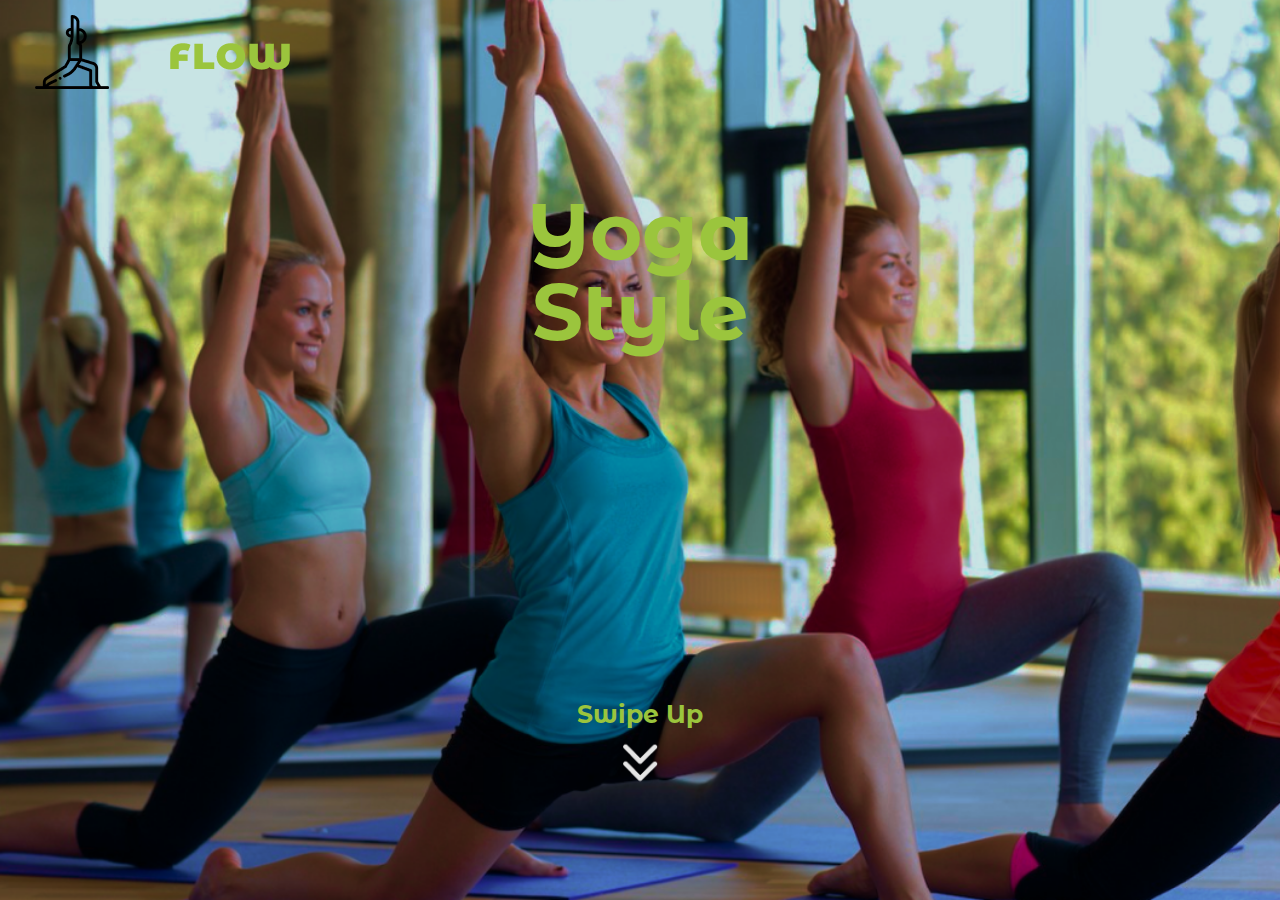
<file: index.html>
<!DOCTYPE html>
<html lang="en">
  <head>
    <meta charset="UTF-8" />
    <meta name="viewport" content="width=device-width, initial-scale=1.0" />
    <meta http-equiv="X-UA-Compatible" content="ie=edge" />
    <link rel="stylesheet" href="./css/reset.css" />
    <link rel="stylesheet" href="./css/style.css" />
    <link
      href="https://fonts.googleapis.com/css?family=Montserrat+Alternates:300,400,400i,700,900&display=swap"
      rel="stylesheet"
    />

    <title>flow</title>
  </head>
  <body>
    <section>
      <img src="./figma/Group 5.png" class="logo" />
      <div class="title2">
        <h1>Yoga</h1>
        <h1>Style</h1>
      </div>
      <div class="flexbox">
        <h2 class="title">Swipe Up</h2>
        <a href="./page/profile.html"
          ><img src="./figma/Group 4.png" class="arrow"
        /></a>
      </div>
    </section>
  </body>
</html>
</file>
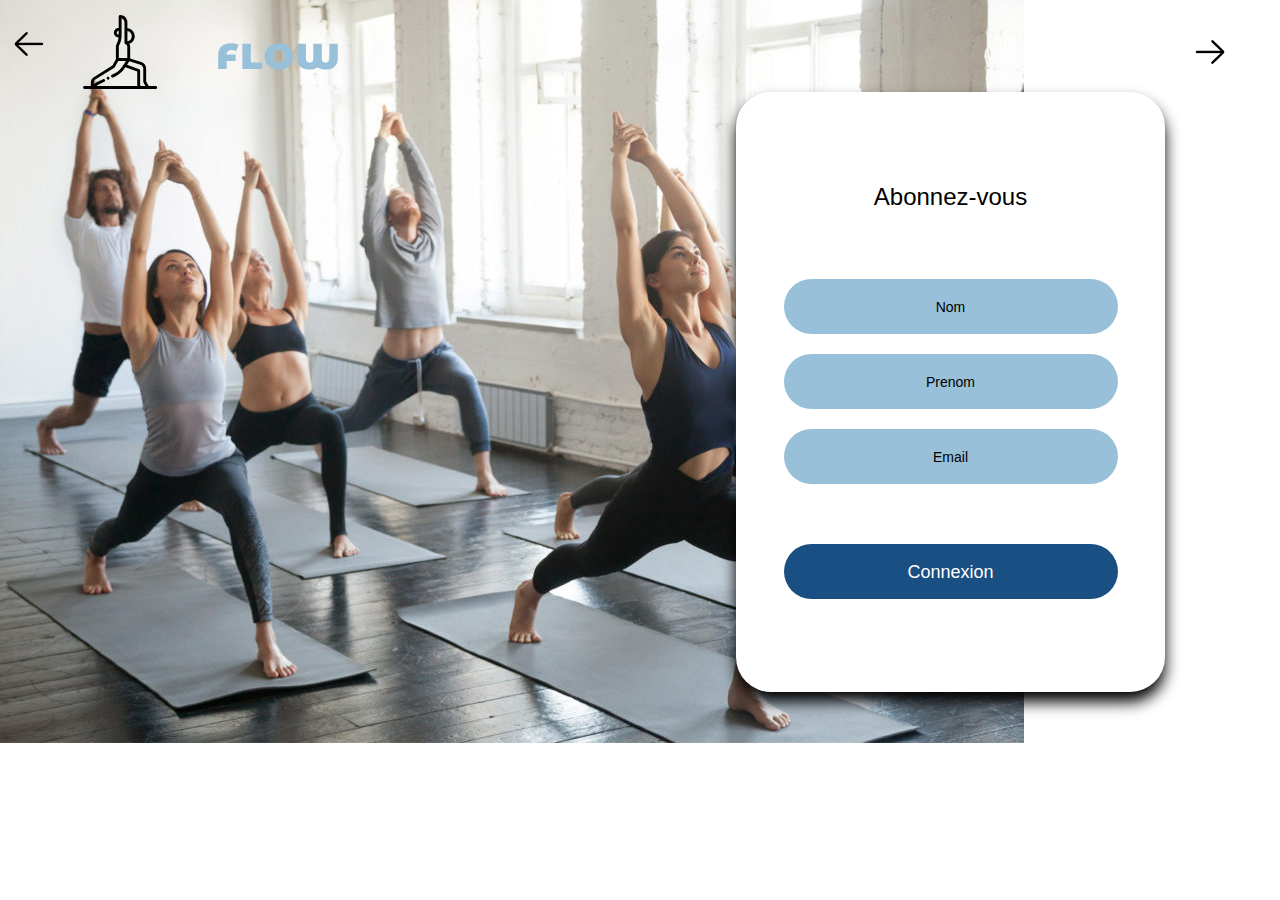
<file: page/contact.html>
<!DOCTYPE html>
<html lang="en">
  <head>
    <meta charset="UTF-8" />
    <meta name="viewport" content="width=device-width, initial-scale=1.0" />
    <meta http-equiv="X-UA-Compatible" content="ie=edge" />
    <link rel="stylesheet" href="../css/reset.css" />
    <link rel="stylesheet" href="../css/contact.css" />
    <title>flow</title>
  </head>
  <body>
    <section>
      <div class="grid">
        <div class="flexbox">
          <a href="../page/lesson.html"
            ><li><img src="../figma/right-arrow 2.png" /></li
          ></a>
          <a href="../index.html"
            ><img src="../figma/logo.svg" class="logo"
          /></a>
        </div>
        <ul>
          <a href="../index.html"
            ><li><img src="../figma/right-arrow 3.png" /></li
          ></a>
        </ul>
        <div class="square">
          <div class="flexbox1">
            <h1>Abonnez-vous</h1>
            <div class="square1">
              <h1 class="ff">Nom</h1>
            </div>
            <div class="square1">
              <h1 class="ff">Prenom</h1>
            </div>
            <div class="square1">
              <h1 class="ff">Email</h1>
            </div>
            <div class="square2">
              <h1 class="ff2">Connexion</h1>
            </div>
          </div>
        </div>
      </div>
    </section>
  </body>
</html>
</file>
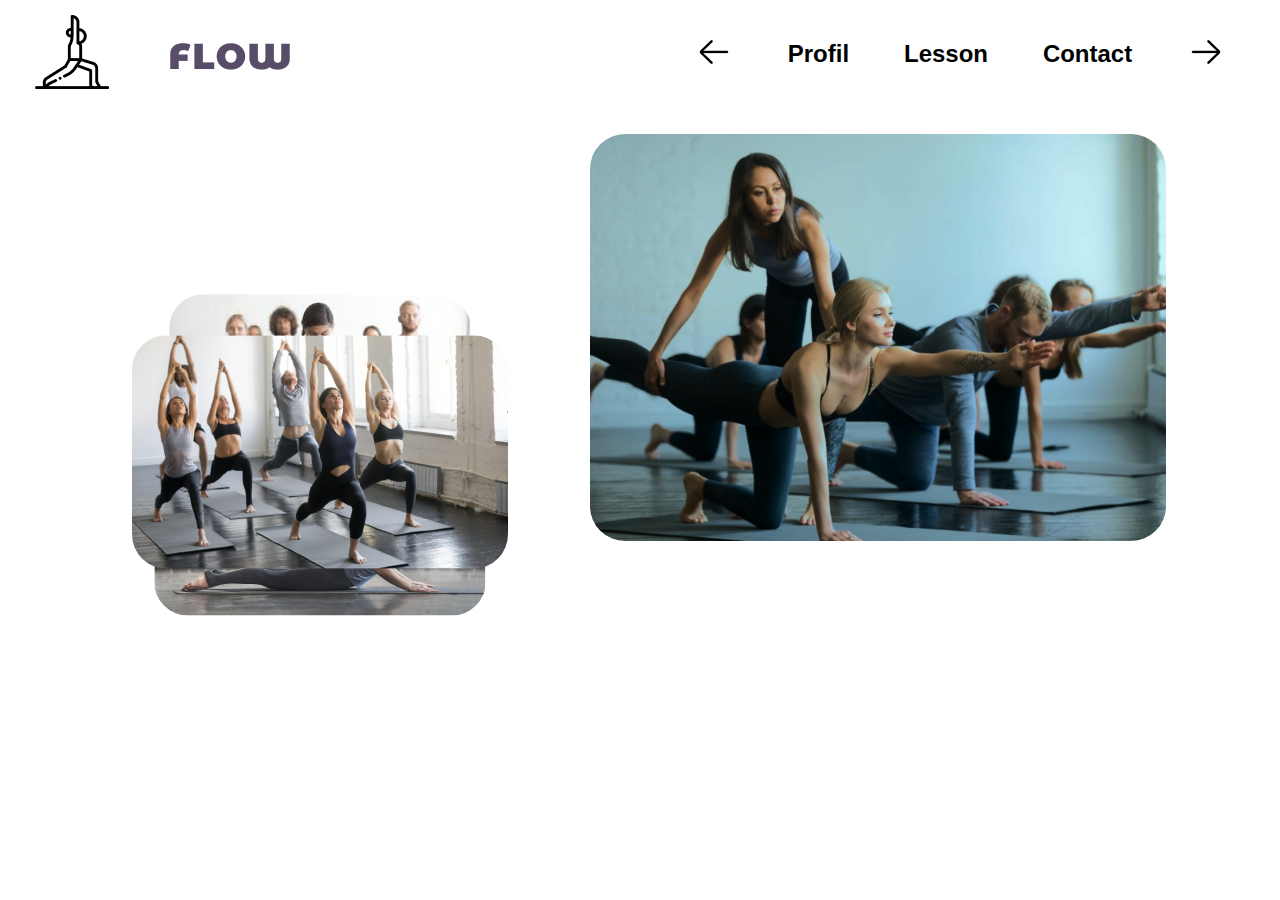
<file: page/lesson.html>
<!DOCTYPE html>
<html lang="en">
  <head>
    <meta charset="UTF-8" />
    <meta name="viewport" content="width=device-width, initial-scale=1.0" />
    <meta http-equiv="X-UA-Compatible" content="ie=edge" />
    <link rel="stylesheet" href="../css/reset.css" />
    <link rel="stylesheet" href="../css/lesson.css" />
    <title>flow</title>
  </head>
  <body>
    <section>
      <div class="grid">
        <div class="flexbox">
          <a href="../index.html"
            ><img src="../figma/logo.png" class="logo"
          /></a>
        </div>
        <ul>
          <a href="../page/profile.html"
            ><li><img src="../figma/right-arrow 2.png" alt="" /></li
          ></a>
          <a href="../page/profile.html"><li>Profil</li></a>
          <li>Lesson</li>
          <a href="../page/contact.html"><li>Contact</li></a>
          <a href="../page/contact.html"
            ><li><img src="../figma/right-arrow 3.png" alt="" /></li
          ></a>
        </ul>
        <img src="../figma/right video.png" class="rightv" />
        <div class="flexbox2">
          <img src="../figma/left video 1.png" class="video1" />
          <img src="../figma/left video 2.png" class="video2" />
          <img src="../figma/left video 3.png" class="video3" />
        </div>
      </div>
    </section>
  </body>
</html>
</file>
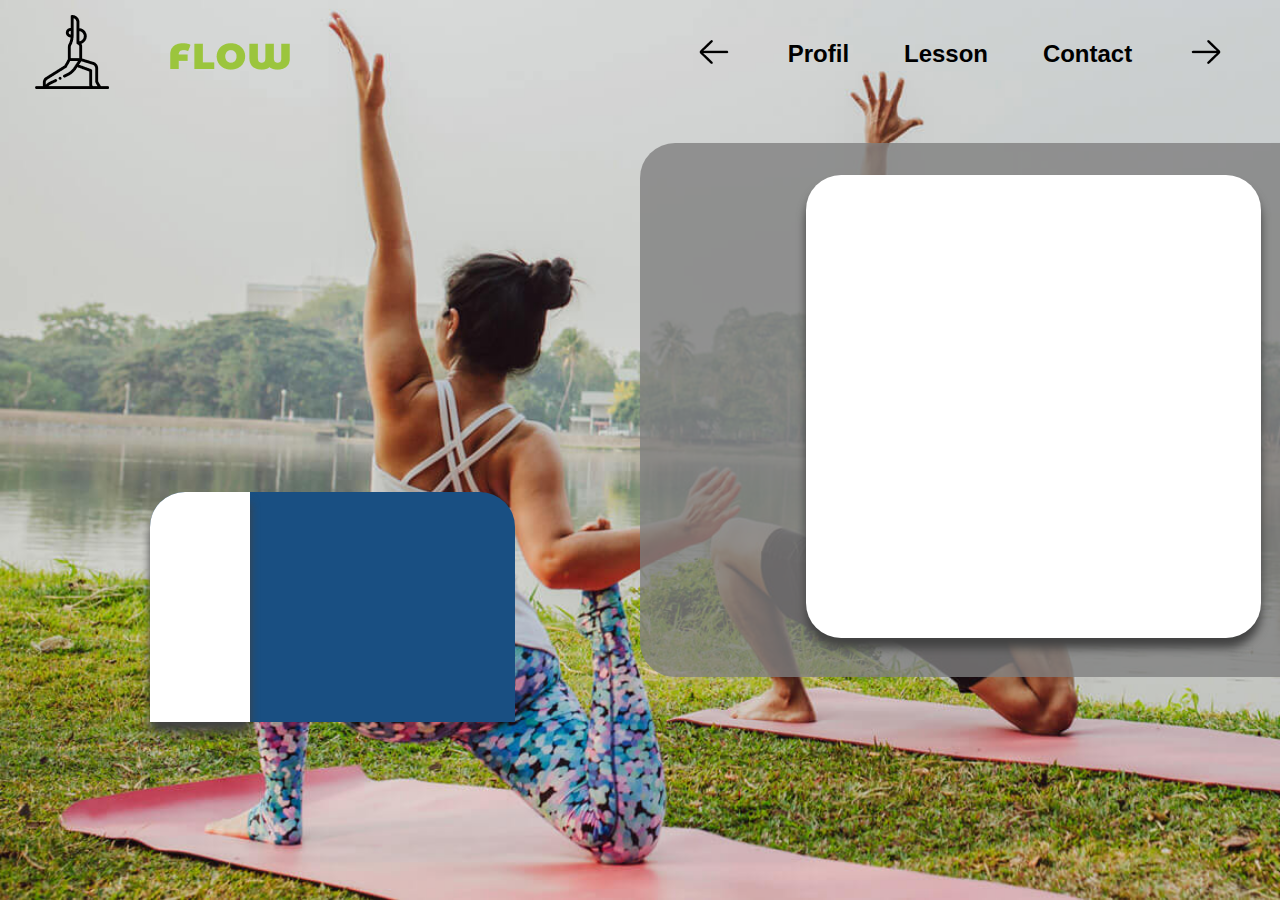
<file: page/profile.html>
<!DOCTYPE html>
<html lang="en">
  <head>
    <meta charset="UTF-8" />
    <meta name="viewport" content="width=device-width, initial-scale=1.0" />
    <meta http-equiv="X-UA-Compatible" content="ie=edge" />
    <link rel="stylesheet" href="../css/reset.css" />
    <link rel="stylesheet" href="../css/profile.css" />
    <title>flow</title>
  </head>
  <body>
    <section>
      <div class="grid">
        <div class="flexbox">
          <a href="../index.html"
            ><img src="../figma/Group 5.png" class="logo"
          /></a>
        </div>
        <div class="square"></div>
        <div class="square2"></div>
        <div class="space">
          <div class="square3"></div>
          <div class="square4"></div>
        </div>
        <ul>
          <a href="../index.html"
            ><li><img src="../figma/right-arrow 2.png" /></li
          ></a>
          <li>Profil</li>
          <a href="./lesson.html"><li>Lesson</li></a>
          <a href="../page/contact.html"><li>Contact</li></a>
          <a href="../page/lesson.html"
            ><li><img src="../figma/right-arrow 3.png" /></li
          ></a>
        </ul>
      </div>
    </section>
  </body>
</html>
</file>
<file: css/style.css>
.logo {
  position: relative;
  margin-top: 15px;
  margin-left: 35px;
}

section {
  position: relative;
  width: 100%;
  height: 100vh;
  background: url(../figma/yoga1.png);
  background-repeat: no-repeat;
  background-size: cover;
}

.flexbox {
  position: absolute;
  width: 100%;
  height: 50vh;
  display: flex;
  flex-direction: column;
  align-items: center;
  justify-content: flex-end;
}

.arrow {
  width: 35px;
  margin: 10px;
}

.arrow:hover {
  opacity: 0.5;
  transition-delay: 0.2s;
}
.title {
  font-size: 25px;
  color: #9bc53d;
  font-family: "Montserrat Alternates", sans-serif;
  font-weight: bold;
}

.title2 {
  margin-top: 100px;
  width: 100%;
  max-height: 100%;
  display: flex;
  flex-direction: column;
  justify-content: center;
  align-items: center;
  font-size: 80px;
  color: #9bc53d;
  font-family: "Montserrat Alternates", sans-serif;
  font-weight: bold;
}
</file>
<file: css/contact.css>
.logo {
  position: relative;
  margin-top: 15px;
  margin-left: 35px;
  grid-row: 1;
  grid-column: 1 / span 3;
}

.grid {
  display: grid;
  grid-template-rows: 1fr 400px 230px;
  grid-template-columns: 1fr 1fr;
}

section {
  width: 100%;
  height: 100vh;
  background: url(../figma/yoga.jpg);
  background-repeat: no-repeat;
}

ul {
  margin-left: 500px;
  margin-top: 15px;
  display: flex;
  justify-content: space-evenly;
  align-items: center;
  grid-row: 1;
  grid-column: 2;
}

li {
  justify-content: center;
  font-family: "Montserrat Alternates", sans-serif;
  font-weight: bold;
  font-size: 24px;
}

a {
  list-style: none;
}

li:hover {
  opacity: 0.5;
}

.flexbox {
  margin-left: 10px;
  width: 100%;
  display: flex;
  align-items: center;
}

.square {
  position: relative;
  z-index: 0;
  margin-left: 15%;
  grid-row: 2 / span 3;
  grid-column: 2;
  width: 429px;
  height: 600px;
  background: white;
  box-shadow: black 0 10px 15px;
  border-radius: 35px;
}

.flexbox1 {
  position: absolute;
  z-index: 1;
  width: 100%;
  height: 100%;
  display: flex;
  flex-direction: column;
  justify-content: center;
  align-items: center;
}

.square1 {
  width: 334px;
  height: 55px;
  background: #98c1d9;
  margin-top: 20px;
  border-radius: 35px;
}

.square2 {
  width: 334px;
  height: 55px;
  background: #194f82;
  margin-top: 60px;
  border-radius: 35px;
}

h1 {
  font-family: "Montserrat Alternates", sans-serif;
  font-weight: normal;
  font-size: 24px;
  margin-bottom: 50px;
}

.ff {
  width: 100%;
  height: 100%;
  display: flex;
  justify-content: center;
  align-items: center;
  font-size: 14px;
}

.ff2 {
  width: 100%;
  height: 100%;
  display: flex;
  justify-content: center;
  align-items: center;
  font-size: 18px;
  color: white;
}
</file>
<file: css/lesson.css>
.logo {
  position: relative;
  margin-top: 15px;
  margin-left: 35px;
  grid-row: 1;
  grid-column: 1;
}

.grid {
  display: grid;
  grid-template-rows: 1fr 80vh;
  grid-template-columns: 1fr 1fr;
}

ul {
  margin-top: 15px;
  display: flex;
  justify-content: space-evenly;
  align-items: center;
  grid-row: 1;
  grid-column: 2;
}

li {
  justify-content: center;
  font-family: "Montserrat Alternates", sans-serif;
  font-weight: bold;
  font-size: 24px;
}

li:hover {
  color: #574d68;
  opacity: 0.7;
}

a {
  text-decoration: none;
  color: black;
}

.rightv {
  width: 90%;
  grid-row: 2;
  grid-column: 2;
  margin-left: -50px;
  margin-top: 6.5%;
  border-radius: 35px;
}

.flexbox2 {
  position: relative;
  width: 100%;
  display: flex;
  justify-content: center;
  align-items: center;
}

.video1 {
  position: absolute;
  z-index: -1;
  margin-top: -20%;
  border-radius: 35px;
}

.video2 {
  position: absolute;
  z-index: 0;
  border-radius: 35px;
}

.video3 {
  position: absolute;
  z-index: -1;
  margin-top: 20%;
  border-radius: 35px;
}
</file>
<file: css/profile.css>
.logo {
  position: relative;
  margin-top: 15px;
  margin-left: 35px;
  grid-row: 1;
  grid-column: 1 / span 3;
}

section {
  width: 100%;
  height: 100vh;
  background: url(../figma/56_41_104.jpg);
  background-repeat: no-repeat;
  background-size: cover;
}

.grid {
  display: grid;
  grid-template-rows: 1fr 400px 230px;
  grid-template-columns: 1fr 1fr;
}

ul {
  margin-top: 15px;
  display: flex;
  justify-content: space-evenly;
  align-items: center;
  grid-row: 1;
  grid-column: 2;
}

li {
  justify-content: center;
  font-family: "Montserrat Alternates", sans-serif;
  font-weight: bold;
  font-size: 24px;
}

li:hover {
  color: #9bc53d;
}

a {
  text-decoration: none;
  color: black;
}

.square {
  grid-row: 3;
  grid-column: 1;
  width: 365px;
  height: auto;
  background: #194f82;
  margin-left: 150px;
  border-radius: 35px 35px 0 0;
}

.square2 {
  grid-row: 3;
  grid-column: 1;
  width: 100px;
  height: auto;
  background: white;
  margin-left: 150px;
  border-radius: 35px 0 0 0;
  box-shadow: rgb(66, 66, 66) 0 10px 10px;
}

.space {
  position: relative;
  grid-row: 2;
  grid-column: 2 / span 2;
  margin-top: 8%;
}

.square3 {
  position: absolute;
  z-index: 0;
  width: 660px;
  height: 514px;
  background: grey;
  opacity: 0.8;
  border-radius: 35px;
  padding: 10px;
}

.square4 {
  position: absolute;
  z-index: 2;
  width: 445px;
  height: 453px;
  background: white;
  border-radius: 35px;
  padding: 5px;
  margin-left: 26%;
  margin-top: 5%;
  box-shadow: rgb(66, 66, 66) 0 10px 10px;
}
</file>
